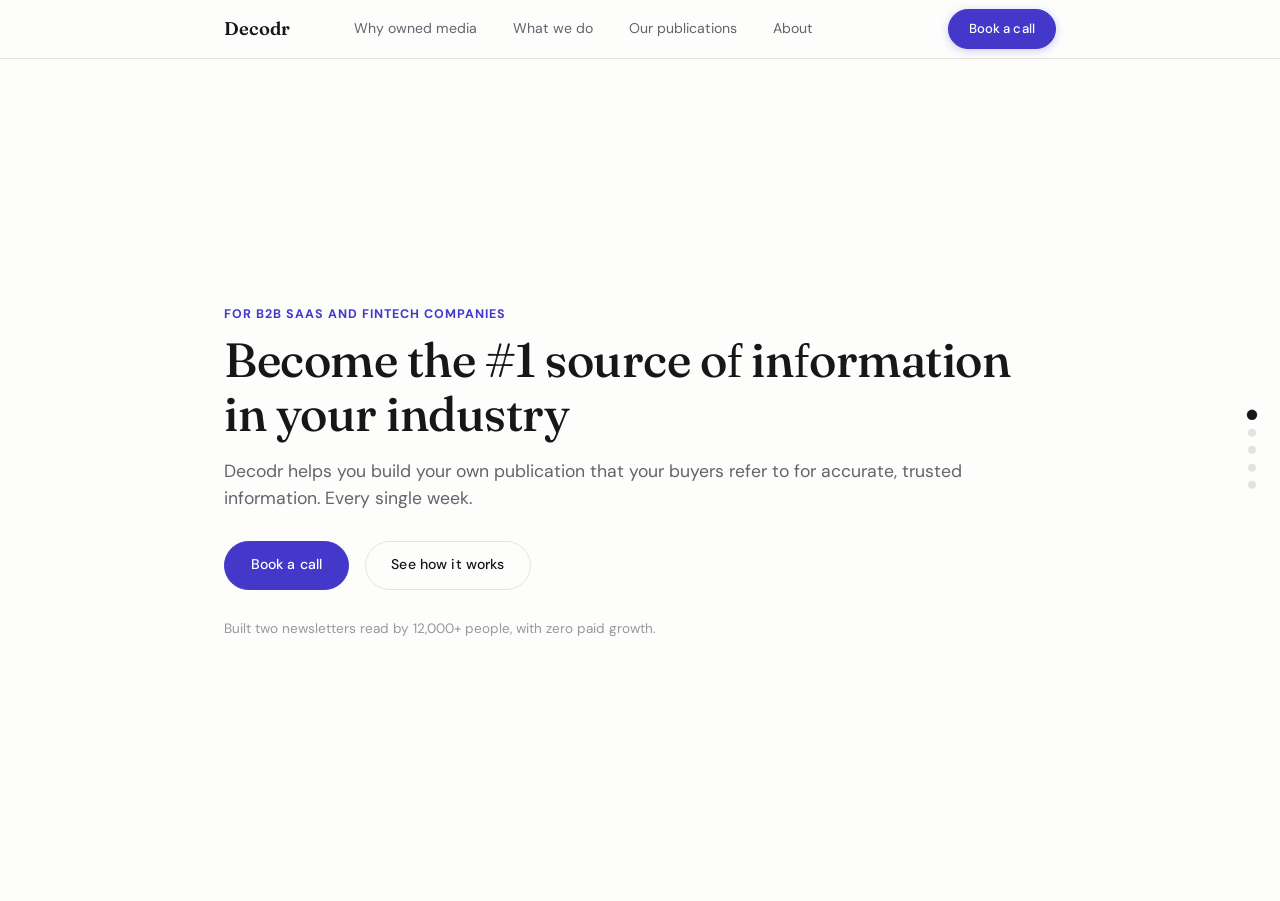
<file: index.html>
<!DOCTYPE html>
<html lang="en">
<head>
<meta charset="UTF-8">
<meta name="viewport" content="width=device-width, initial-scale=1.0">
<title>Decodr — Owned Media for B2B SaaS and Fintech</title>
<meta name="description" content="Decodr builds and runs branded media publications for enterprise B2B SaaS and fintech companies in regulated categories. You own the publication. We report and write it.">
<link rel="icon" type="image/svg+xml" href="favicon.svg">
<link rel="preconnect" href="https://fonts.googleapis.com">
<link rel="preconnect" href="https://fonts.gstatic.com" crossorigin>
<link href="https://fonts.googleapis.com/css2?family=Fraunces:opsz,wght@9..144,400;9..144,500;9..144,600&family=DM+Sans:wght@400;500;700&display=swap" rel="stylesheet">
<link rel="stylesheet" href="style.css">
<!-- Google tag (gtag.js) -->
<script async src="https://www.googletagmanager.com/gtag/js?id=G-RG1M8H13L8"></script>
<script>
  window.dataLayer = window.dataLayer || [];
  function gtag(){dataLayer.push(arguments);}
  gtag('js', new Date());
  gtag('config', 'G-RG1M8H13L8');
</script>
</head>
<body>

<header class="site-header">
  <div class="container header-inner">
    <a href="#hero" class="logo" data-slide-link>Decodr</a>
    <nav class="nav" id="nav">
      <a href="#insight" data-slide-link>Why owned media</a>
      <a href="#what-we-do" data-slide-link>What we do</a>
      <a href="#publications" data-slide-link>Our publications</a>
      <a href="#about" data-slide-link>About</a>
    </nav>
    <div class="header-actions">
      <a href="https://calendly.com/hey-ankurjhaveri/30min" class="btn btn-primary header-cta" target="_blank" rel="noopener">Book a call</a>
      <button class="nav-toggle" id="navToggle" aria-label="Toggle menu" aria-expanded="false">
        <span></span><span></span><span></span>
      </button>
    </div>
  </div>
</header>

<main>
  <div class="slides" id="slides">

    <!-- HERO -->
    <section class="site-section slide hero" id="hero">
      <div class="container">
        <p class="kicker">For B2B SaaS and fintech companies</p>
        <h1>Become the #1 source o<span class="glyph-fix">f</span> in<span class="glyph-fix">f</span>ormation in your industry</h1>
        <p class="hero-sub">Decodr helps you build your own publication that your buyers refer to for accurate, trusted information. Every single week.</p>
        <div class="hero-actions">
          <a href="https://calendly.com/hey-ankurjhaveri/30min" class="btn btn-primary" target="_blank" rel="noopener">Book a call</a>
          <a href="#insight" class="btn btn-secondary" data-slide-link>See how it works</a>
        </div>
        <p class="hero-proof-line">Built two newsletters read by 12,000+ people, with zero paid growth.</p>
      </div>
    </section>

    <!-- THE PROBLEM -->
    <section class="site-section slide section-alt" id="insight">
      <div class="container">
        <p class="kicker">The problem</p>
        <h2 class="headline">Content is noise. Paid marketing isn't the answer</h2>

        <div class="card-grid">
          <div class="card">
            <span class="cell-kicker">Most content sounds the same</span>
            <h3>Nobody remembers you</h3>
            <p>Everyone is writing the same blogs and LinkedIn posts. Buyers scroll past them.</p>
          </div>
          <div class="card">
            <span class="cell-kicker">Trust takes longer than a click</span>
            <h3>Ads don't build trust</h3>
            <p>In fintech and BFSI, buyers want to build trust before they buy from you.</p>
          </div>
          <div class="card">
            <span class="cell-kicker">There's a need, but not today</span>
            <h3>You're not top o<span class="glyph-fix">f</span> mind</h3>
            <p>Buyers reach out to the first name they remember when looking for a solution.</p>
          </div>
        </div>

        <p class="proof-line">Proof it works: Finshots built 700,000+ readers with zero paid spend — 70% of Ditto Insurance's customers came from that audience.</p>
      </div>
    </section>

    <!-- WHAT WE DO -->
    <section class="site-section slide" id="what-we-do">
      <div class="container">
        <p class="kicker">What we do</p>
        <h2 class="headline">We build a thought leadership media publication <span class="glyph-fix">f</span>or your company</h2>
        <p class="lede">Our journalists research your industry, talk to experts, and write stories your buyers love — for B2B SaaS and fintech companies in BFSI, compliance, and other regulated categories, where trust comes before the buy.</p>

        <div class="card-grid">
          <div class="card">
            <span class="cell-kicker">Strategy</span>
            <h3>We decide what to publish</h3>
            <p>We decide topics with you — not just a delivery agency.</p>
          </div>
          <div class="card">
            <span class="cell-kicker">Writing</span>
            <h3>We write and produce it</h3>
            <p>Real journalists, not AI or interns — writing people get immersed in.</p>
          </div>
          <div class="card">
            <span class="cell-kicker">Growth</span>
            <h3>We grow your audience</h3>
            <p>We start with your customer list, then grow readership monthly based on who you're trying to reach.</p>
          </div>
        </div>
      </div>
    </section>

    <!-- OUR PUBLICATIONS -->
    <section class="site-section slide" id="publications">
      <div class="container">
        <p class="kicker">Our publications</p>
        <h2 class="headline">Publications we already run</h2>

        <div class="card-grid card-grid-2">
          <a href="https://bizfin.substack.com" class="card" target="_blank" rel="noopener">
            <span class="cell-kicker">12,000+ readers</span>
            <h3>Money Simpli<span class="glyph-fix">f</span>ied</h3>
            <p>Personal finance, explained simply.</p>
          </a>
          <a href="https://lazyai.substack.com" class="card" target="_blank" rel="noopener">
            <span class="cell-kicker">New and growing</span>
            <h3>Lazy AI</h3>
            <p>AI, explained for non-techies.</p>
          </a>
        </div>
      </div>
    </section>

    <!-- ABOUT -->
    <section class="site-section slide section-alt founder" id="about">
      <div class="container founder-row">
        <div class="founder-photo">
          <img src="assets/img/ankur.png" alt="Ankur Jhaveri" onerror="this.parentElement.style.display='none'">
        </div>
        <div class="founder-text">
          <p class="kicker">Who's behind this</p>
          <h2 class="headline">Ankur <span class="glyph-fix">J</span>haveri</h2>
          <p>I've built two newsletters from zero — Money Simplified (12,000+ readers) and Lazy AI — with no paid growth, and spent 11+ years running marketing for fintech and B2B SaaS companies before that. Teams at Ionic Wealth, Jiraaf, and Dezerv already trust my writing.</p>
          <div class="inline-links">
            <a href="https://calendly.com/hey-ankurjhaveri/30min" class="text-link" target="_blank" rel="noopener">Book a call →</a>
            <button class="text-link" id="emailBtn" type="button">Email us →</button>
            <a href="https://linkedin.com/in/ankurajhaveri" class="text-link" target="_blank" rel="noopener">LinkedIn →</a>
          </div>
        </div>
      </div>
    </section>

  </div>

  <div class="slide-dots" id="slideDots"></div>
</main>

<script src="script.js"></script>
</body>
</html>
</file>
<file: style.css>
/* ---------- Reset & tokens ---------- */
*, *::before, *::after { box-sizing: border-box; }
html { scroll-behavior: smooth; }
body { margin: 0; }
img { max-width: 100%; display: block; }

:root {
  --ink: #17171a;
  --muted: #63636c;
  --faint: #97979f;
  --paper: #fdfdfc;
  --paper-alt: #f4f3f0;
  --line: #e4e2dc;
  --accent: #4338ca;
  --accent-soft: #eeecfc;
  --font-head: 'Fraunces', Georgia, serif;
  --font-body: 'DM Sans', -apple-system, sans-serif;

  --max-width: 880px;
  --gap-xs: 0.5rem;
  --gap-sm: 1rem;
  --gap-md: 1.5rem;
  --gap-lg: 2.25rem;
}

body {
  font-family: var(--font-body);
  background: var(--paper);
  color: var(--ink);
  line-height: 1.55;
  font-weight: 400;
  -webkit-font-smoothing: antialiased;
}

.container {
  max-width: var(--max-width);
  margin: 0 auto;
  padding: 0 var(--gap-md);
}

a { color: inherit; text-decoration: none; }

h1, h2, h3 {
  font-family: var(--font-head);
  font-weight: 500;
  letter-spacing: -0.01em;
  margin: 0;
}

/* Fraunces' default "J" and lowercase "f" both have pronounced decorative
   flourishes that read as crooked at display sizes. Whenever a heading
   (h1/h2/h3) contains one, wrap just that single letter in this span to
   swap it for a conventional serif — never the whole word. */
.glyph-fix { font-family: Georgia, 'Times New Roman', serif; }

/* ---------- Header ---------- */
.site-header {
  position: sticky;
  top: 0;
  z-index: 50;
  background: color-mix(in srgb, var(--paper) 88%, transparent);
  backdrop-filter: blur(10px);
  border-bottom: 1px solid var(--line);
}

.header-inner {
  display: flex;
  align-items: center;
  justify-content: space-between;
  height: 58px;
  gap: var(--gap-md);
}

.logo {
  font-family: var(--font-head);
  font-weight: 600;
  font-size: 1.15rem;
  flex-shrink: 0;
}

.nav {
  display: flex;
  align-items: center;
  gap: var(--gap-lg);
  font-size: 0.88rem;
  margin-left: 2.5rem;
}

.nav a { color: var(--muted); transition: color 0.15s ease; }
.nav a:hover { color: var(--ink); }

.header-actions {
  display: flex;
  align-items: center;
  gap: 0.85rem;
  flex-shrink: 0;
  margin-left: auto;
}

.header-cta {
  padding: 0.55rem 1.25rem !important;
  font-size: 0.82rem !important;
  box-shadow: 0 2px 8px rgba(67, 56, 202, 0.25);
}

.nav-toggle {
  display: none;
  flex-direction: column;
  justify-content: center;
  gap: 5px;
  width: 30px;
  height: 30px;
  background: none;
  border: none;
  cursor: pointer;
  padding: 0;
  flex-shrink: 0;
}

.nav-toggle span {
  display: block;
  height: 2px;
  background: var(--ink);
  border-radius: 2px;
}

/* ---------- Fold/fade system (desktop only — see mobile override below) ---------- */
.slides {
  position: relative;
  height: calc(100vh - 58px);
  height: calc(100dvh - 58px);
  overflow: hidden;
  overscroll-behavior: none;
}

.site-section {
  padding: 4.5rem 0;
  scroll-margin-top: 58px;
}

.slide {
  position: absolute;
  inset: 0;
  display: flex;
  align-items: center;
  opacity: 0;
  visibility: hidden;
  overflow-y: auto;
  overscroll-behavior: contain;
  transition: opacity 0.6s ease;
}

.slide.active { opacity: 1; visibility: visible; z-index: 1; }

.slide .container { width: 100%; }

.slide-dots {
  position: fixed;
  right: 1.5rem;
  top: 50%;
  transform: translateY(-50%);
  display: flex;
  flex-direction: column;
  gap: 0.6rem;
  z-index: 40;
}

.slide-dot {
  width: 8px;
  height: 8px;
  border-radius: 50%;
  background: var(--line);
  border: none;
  padding: 0;
  cursor: pointer;
  transition: background 0.2s ease, transform 0.2s ease;
}

.slide-dot:hover { transform: scale(1.2); }
.slide-dot.active { background: var(--ink); transform: scale(1.3); }

.section-alt { background: var(--paper-alt); }

.kicker {
  font-size: 0.78rem;
  font-weight: 700;
  letter-spacing: 0.08em;
  text-transform: uppercase;
  color: var(--accent);
  margin: 0 0 0.6rem;
}

/* No per-element width overrides anywhere in this file, on purpose. There is
   exactly ONE width in this layout: --max-width on .container (880px — narrow
   enough that body text reads fine without a separate, narrower cap). Every
   direct child of .container — headline, paragraph, card grid, tag row,
   button row — is a plain block at 100% of that single container. Nothing
   can ever end up narrower or wider than anything else in the same section. */

.headline {
  font-size: clamp(1.6rem, 3vw, 2.1rem);
  margin: 0 0 0.75rem;
  line-height: 1.15;
  /* No text-wrap:balance here (unlike .hero h1) — tried it, and on this
     longer heading Chrome's balance algorithm chose a badly uneven split
     (a short, half-empty first line) instead of a better-filled one.
     Plain wrapping fills each line properly; leave it alone. */
}

.lede {
  font-size: 1rem;
  color: var(--muted);
  margin: 0 0 1.5rem;
}

/* ---------- Hero ---------- */
.hero { padding-top: 3.5rem; }

.hero h1 {
  /* Max reduced from 3.2rem to 3rem so "information" fits on line 1 —
     but the real bug was text-wrap:balance below. It doesn't just wrap
     to fit available width; it forces the "most even" split of however
     many lines the text needs, and for this sentence that was choosing
     to break after "of" almost regardless of font-size (confirmed by
     testing directly against the live DOM, not a synthetic text
     measurement — a plain canvas measurement misses this because it
     doesn't run the browser's actual balance/line-break algorithm).
     Fix is both: drop the max size a bit, AND drop balance entirely —
     same class of bug already found and fixed on .headline. */
  font-size: clamp(2.1rem, 4.4vw, 3rem);
  margin: 0 0 1.1rem;
  line-height: 1.1;
}

.hero-sub {
  font-size: 1.1rem;
  color: var(--muted);
  margin: 0 0 1.75rem;
}

.hero-actions { display: flex; gap: var(--gap-sm); flex-wrap: wrap; }

.hero-proof-line {
  margin: 1.75rem 0 0;
  font-size: 0.85rem;
  color: var(--faint);
}

/* ---------- Proof line (Problem section) ---------- */
.proof-line {
  margin: 1.5rem 0 0;
  font-size: 0.85rem;
  color: var(--faint);
}

/* ---------- Buttons & links ---------- */
.btn {
  display: inline-flex;
  align-items: center;
  gap: 0.4rem;
  padding: 0.8rem 1.6rem;
  border-radius: 999px;
  font-weight: 500;
  font-size: 0.88rem;
  letter-spacing: 0.01em;
  border: 1px solid var(--line);
  background: transparent;
  color: var(--ink);
  cursor: pointer;
  font-family: inherit;
  transition: background 0.25s ease, color 0.25s ease, border-color 0.25s ease, transform 0.25s ease, box-shadow 0.25s ease;
}

.btn:hover {
  background: var(--ink);
  color: #fff;
  border-color: var(--ink);
  transform: translateY(-1px);
  box-shadow: 0 6px 16px rgba(23, 23, 26, 0.14);
}

.btn-primary { background: var(--accent); color: #fff; border-color: var(--accent); }
.btn-primary:hover { background: var(--accent); box-shadow: 0 6px 16px rgba(67, 56, 202, 0.28); }

.btn-secondary { background: transparent; color: var(--ink); border: 1px solid var(--line); }

.text-link {
  display: inline-block;
  font-size: 0.86rem;
  font-weight: 600;
  color: var(--accent);
  margin-right: var(--gap-sm);
  transition: opacity 0.15s ease;
}

/* Reset native chrome when .text-link is used on a <button> (the email
   link has to be a button — its address is built by JS on click, not a
   plain mailto: href, to keep it off scraper bots) so it reads as plain
   text, not a button. */
button.text-link {
  background: none;
  border: none;
  padding: 0;
  cursor: pointer;
  font-family: inherit;
}

.text-link:last-child { margin-right: 0; }
.text-link:hover { opacity: 0.7; text-decoration: underline; }

.inline-links { display: flex; align-items: center; gap: 0.75rem; flex-wrap: wrap; margin-top: 1.25rem; }
.inline-links .text-link { margin-right: 0; }
.sep { color: var(--line); font-weight: 600; }

/* ---------- Card grid ---------- */
.card-grid {
  display: grid;
  grid-template-columns: repeat(3, 1fr);
  gap: 1rem;
  margin-top: var(--gap-md);
}

.card-grid-2 { grid-template-columns: repeat(2, 1fr); }

.card {
  padding: 1.5rem;
  border-radius: 16px;
  background: #ffffff;
  border: 1px solid var(--line);
  box-shadow: 0 1px 2px rgba(23, 23, 26, 0.03), 0 8px 20px rgba(23, 23, 26, 0.05);
  display: flex;
  flex-direction: column;
  gap: 0.4rem;
  transition: transform 0.2s ease, box-shadow 0.2s ease, border-color 0.2s ease;
}

.card:hover {
  transform: translateY(-3px);
  border-color: color-mix(in srgb, var(--accent) 30%, var(--line));
  box-shadow: 0 2px 4px rgba(23, 23, 26, 0.04), 0 16px 32px rgba(23, 23, 26, 0.1);
}

.card h3 { font-size: 1.05rem; margin-top: 0.1rem; }
.card p { font-size: 0.87rem; color: var(--muted); flex: 1; margin: 0; }

.cell-kicker {
  font-size: 0.72rem;
  font-weight: 700;
  text-transform: uppercase;
  letter-spacing: 0.06em;
  color: var(--accent);
}

/* Publications are proof points, not features — give them more visual
   weight than a generic feature card via padding. The publication NAME is
   the headline element here (bigger than default .card h3); the stat
   above it keeps the default .cell-kicker styling (small, bold, accent
   color) unchanged — same as every other section's card label. */
#publications .card { padding: 2rem; }

#publications .card h3 { font-size: 1.6rem; margin-top: 0.3rem; }

/* ---------- Founder ---------- */
.founder-row {
  display: flex;
  align-items: center;
  gap: 2.5rem;
}

.founder-photo {
  flex-shrink: 0;
  width: 160px;
  height: 160px;
  border-radius: 50%;
  overflow: hidden;
  border: 1px solid var(--line);
  background: var(--paper);
}

.founder-photo img { width: 100%; height: 100%; object-fit: cover; }

.founder-text { flex: 1; min-width: 0; }

/* :not(.kicker) matters — without it this rule's higher specificity
   (class + tag vs. .kicker's class alone) silently overrode the section
   kicker's font-size and color, which is exactly why "Who's behind this"
   rendered differently from every other section's kicker. */
.founder-text p:not(.kicker) { margin: 0; font-size: 1rem; color: var(--muted); line-height: 1.6; }

/* ---------- Responsive ---------- */
@media (max-width: 780px) {
  .nav {
    position: fixed;
    top: 58px;
    left: 0;
    right: 0;
    background: var(--paper);
    border-bottom: 1px solid var(--line);
    flex-direction: column;
    align-items: flex-start;
    padding: var(--gap-md);
    gap: var(--gap-sm);
    transform: translateY(-150%);
    opacity: 0;
    transition: transform 0.2s ease, opacity 0.2s ease;
  }

  .nav.open { transform: translateY(0); opacity: 1; }
  .nav-toggle { display: flex; }

  .header-cta {
    padding: 0.5rem 1rem !important;
    font-size: 0.78rem !important;
  }

  .site-section { padding: 3rem 0; }

  /* Below 780px, the fold/fade system is fully off: normal document flow,
     no fixed-height slides, no fade transitions, no dots. Every section
     just stacks and scrolls like an ordinary page. */
  .slides {
    position: static;
    height: auto;
    overflow: visible;
    overscroll-behavior: auto;
  }

  .slide {
    position: static;
    opacity: 1;
    visibility: visible;
    overflow-y: visible;
    overscroll-behavior: auto;
    transition: none;
  }

  .slide + .slide { border-top: 1px solid var(--line); }

  .slide-dots { display: none; }

  .founder-row { flex-direction: column; align-items: flex-start; gap: 1.5rem; }
  .founder-photo { width: 120px; height: 120px; }

  .card-grid { grid-template-columns: 1fr; }
}
</file>
